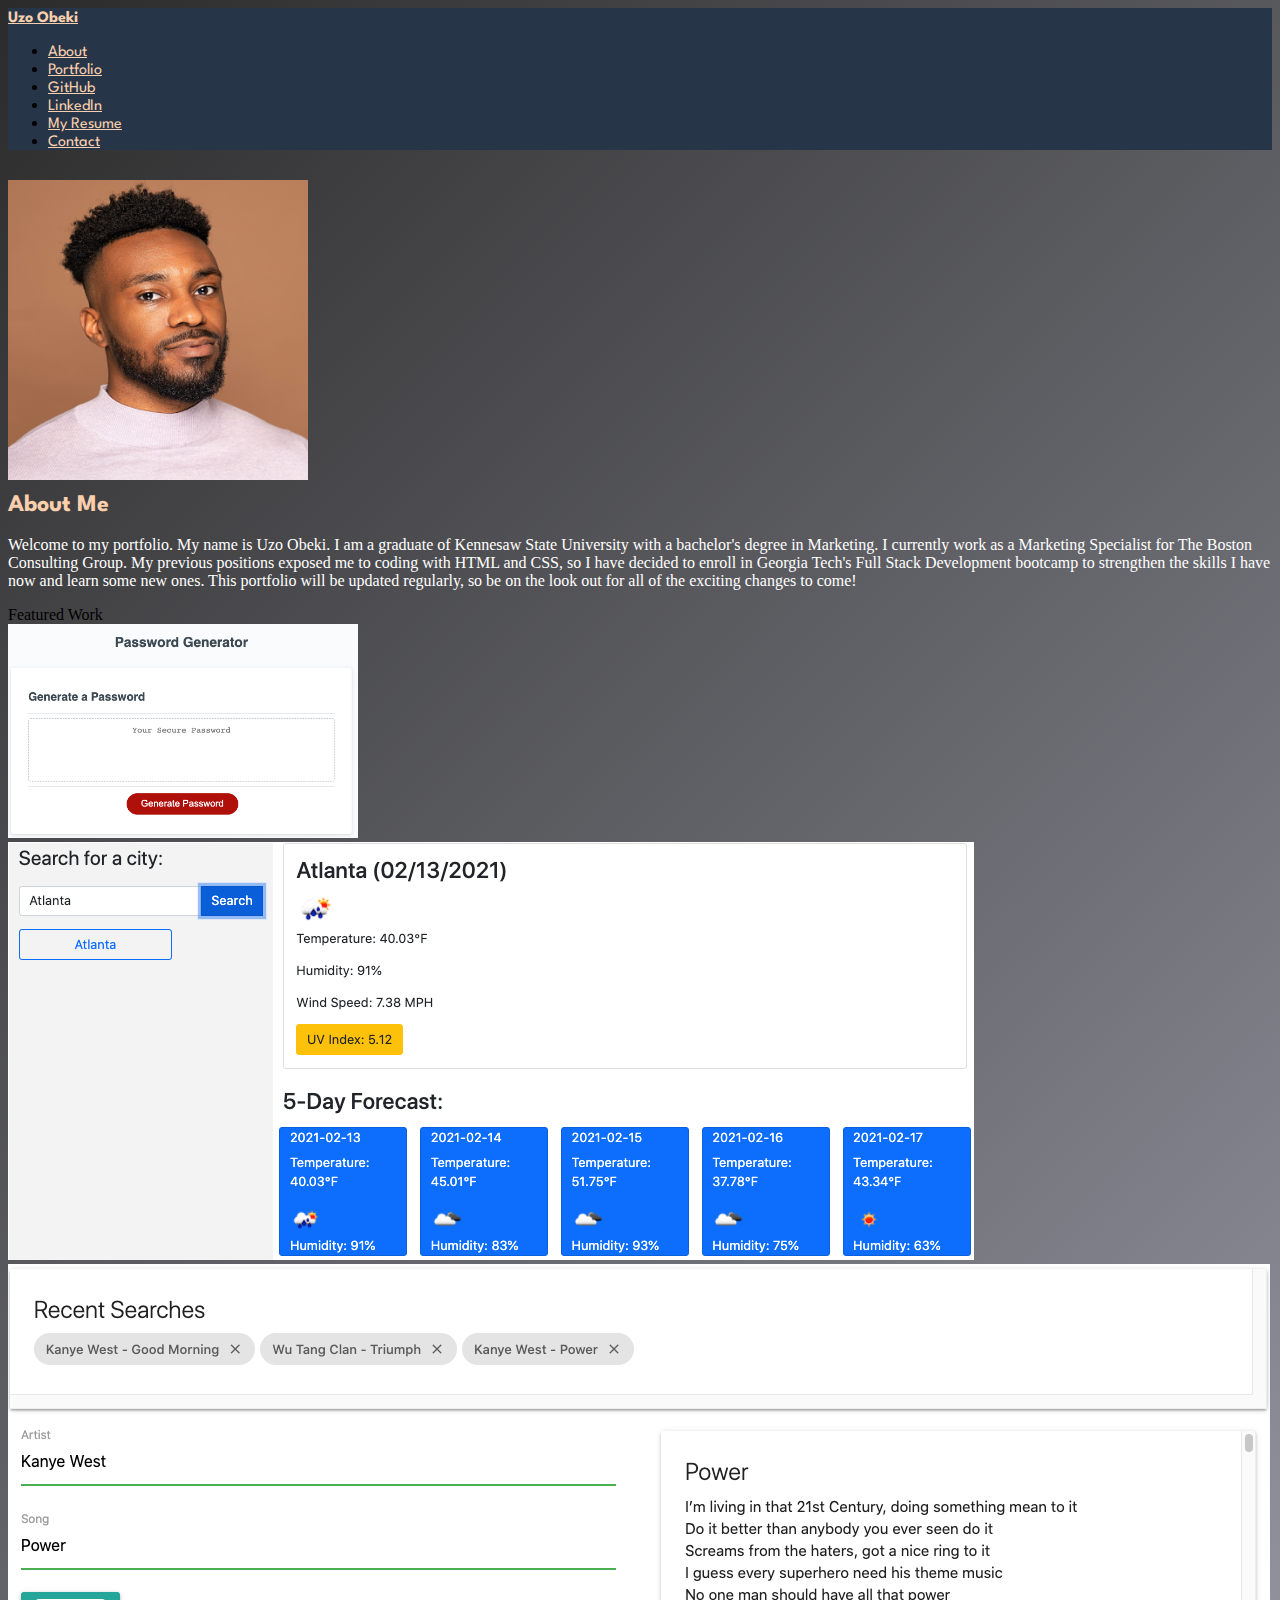
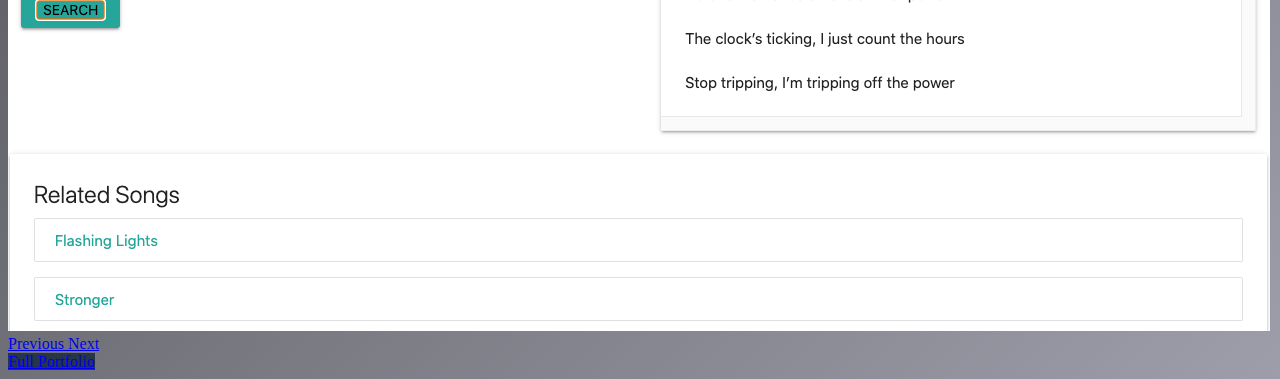
<file: index.html>
<!DOCTYPE html>
<html lang="en">
<head>
    <meta charset="UTF-8">
    <meta name="viewport" content="width=device-width, initial-scale=1.0">
    <link rel="stylesheet" href="./Assets/style.css">
    <link href="https://cdn.jsdelivr.net/npm/bootstrap@5.0.0-beta1/dist/css/bootstrap.min.css" rel="stylesheet" integrity="sha384-giJF6kkoqNQ00vy+HMDP7azOuL0xtbfIcaT9wjKHr8RbDVddVHyTfAAsrekwKmP1" crossorigin="anonymous">
    <link href="https://fonts.googleapis.com/css2?family=Spartan:wght@400;500;600;700&display=swap" rel="stylesheet">  
    <title>Uzo Obeki | Portfolio</title>
</head>
<body>

  <!-- Nav Start -->
    <nav class="navbar navbar-expand-lg navbar-custom ">
        <div class="container-fluid">
          <a class="navbar-brand" href="#">Uzo Obeki</a>
          <button class="navbar-toggler" type="button" data-bs-toggle="collapse" data-bs-target="#navbarNav" aria-controls="navbarNav" aria-expanded="false" aria-label="Toggle navigation">
            <span class="navbar-toggler-icon"></span>
          </button>
          <div class="collapse navbar-collapse" id="navbarNav">
            <ul class="navbar-nav">
              <li class="nav-item">
                <a class="nav-link active" aria-current="page" href="#about">About</a>
              </li>
              <li class="nav-item">
                <a class="nav-link" href="./Pages/portfolio.html">Portfolio</a>
              </li>
              <li class="nav-item">
                <a class="nav-link" href="https://github.com/uzobeki" target="_blank">GitHub</a>
              </li>
              <li class="nav-item">
                <a class="nav-link" href="https://www.linkedin.com/in/uobeki/" target="_blank">LinkedIn</a>
              </li>
              <li class="nav-item">
                <a class="nav-link" href="./Assets/Resume/Uzo Obeki.pdf" download="Uzo Obeki" target="_blank">My Resume</a>
              </li>
              <li class="nav-item">
                <a class="nav-link" href="./Pages/contact.html">Contact</a>
              </li>
            </ul>
          </div>
        </div>
      </nav>
      <!-- End Nav -->

      <!--Container-->
      <section class="container profile">
        <div class="row">
          <!---About Me Section-->
            <article class="col-md-6">
                <img src="./Assets/Images/Uzo.jpeg" alt="Uzo-Profile-Picture" width="300px" height="300px">
                <h2 class="about-me" id="about">About Me</h2>
                <p>Welcome to my portfolio. My name is Uzo Obeki. I am a graduate of Kennesaw State University with a bachelor's degree in  
                  Marketing. I currently work as a Marketing Specialist for The Boston Consulting Group. My previous positions exposed 
                  me to coding with HTML and CSS, so I have decided to enroll in Georgia Tech's Full Stack Development bootcamp to 
                  strengthen the skills I have now and learn some new ones. This portfolio will be updated regularly, so be on the look out 
                  for all of the exciting changes to come!</p>
                </article>
            <!-- End About Me Section -->

            <!-- Slider -->
            <article class="col-md-6">
              <div class="card">
              <div class="card-header">
                Featured Work
              </div>
              <div class="card-body">
                <div id="carouselExampleControls" class="carousel slide" data-bs-ride="carousel">
                  <div class="carousel-inner">
                    <div class="carousel-item active">
                      <a href="https://uzobeki.github.io/Access-Granted/"><img src="./Assets/Images/PG-Large.png" class="d-block w-100" alt="site-1" width="350px"></a>
                    </div>
                    <div class="carousel-item">
                      <a href="https://uzobeki.github.io/Weather-Dashboard/"><img src="./Assets/Images/WD-Large.png" class="d-block w-100" alt="site-2"></a>
                    </div>
                    <div class="carousel-item">
                      <a href="https://jpecheverryp.github.io/pass-me-the-aux/"><img src="./Assets/Images/PMTA- Large.png" class="d-block w-100" alt="site-3"></a>
                    </div>
                  </div>
                  <a class="carousel-control-prev" href="#carouselExampleControls" role="button" data-bs-slide="prev">
                    <span class="carousel-control-prev-icon" aria-hidden="true"></span>
                    <span class="visually-hidden">Previous</span>
                  </a>
                  <a class="carousel-control-next" href="#carouselExampleControls" role="button" data-bs-slide="next">
                    <span class="carousel-control-next-icon" aria-hidden="true"></span>
                    <span class="visually-hidden">Next</span>
                  </a>
                </div>
                <a href="./Pages/portfolio.html" class="btn btn-primary">Full Portfolio</a>
              </div>
              </div>
            </article>
            <!--End Slider-->
        </div>
      </section>
      <!--End Container-->
    <script src="https://cdn.jsdelivr.net/npm/bootstrap@5.0.0-beta1/dist/js/bootstrap.min.js" integrity="sha384-pQQkAEnwaBkjpqZ8RU1fF1AKtTcHJwFl3pblpTlHXybJjHpMYo79HY3hIi4NKxyj" crossorigin="anonymous"></script>
</body>
</html>
</file>
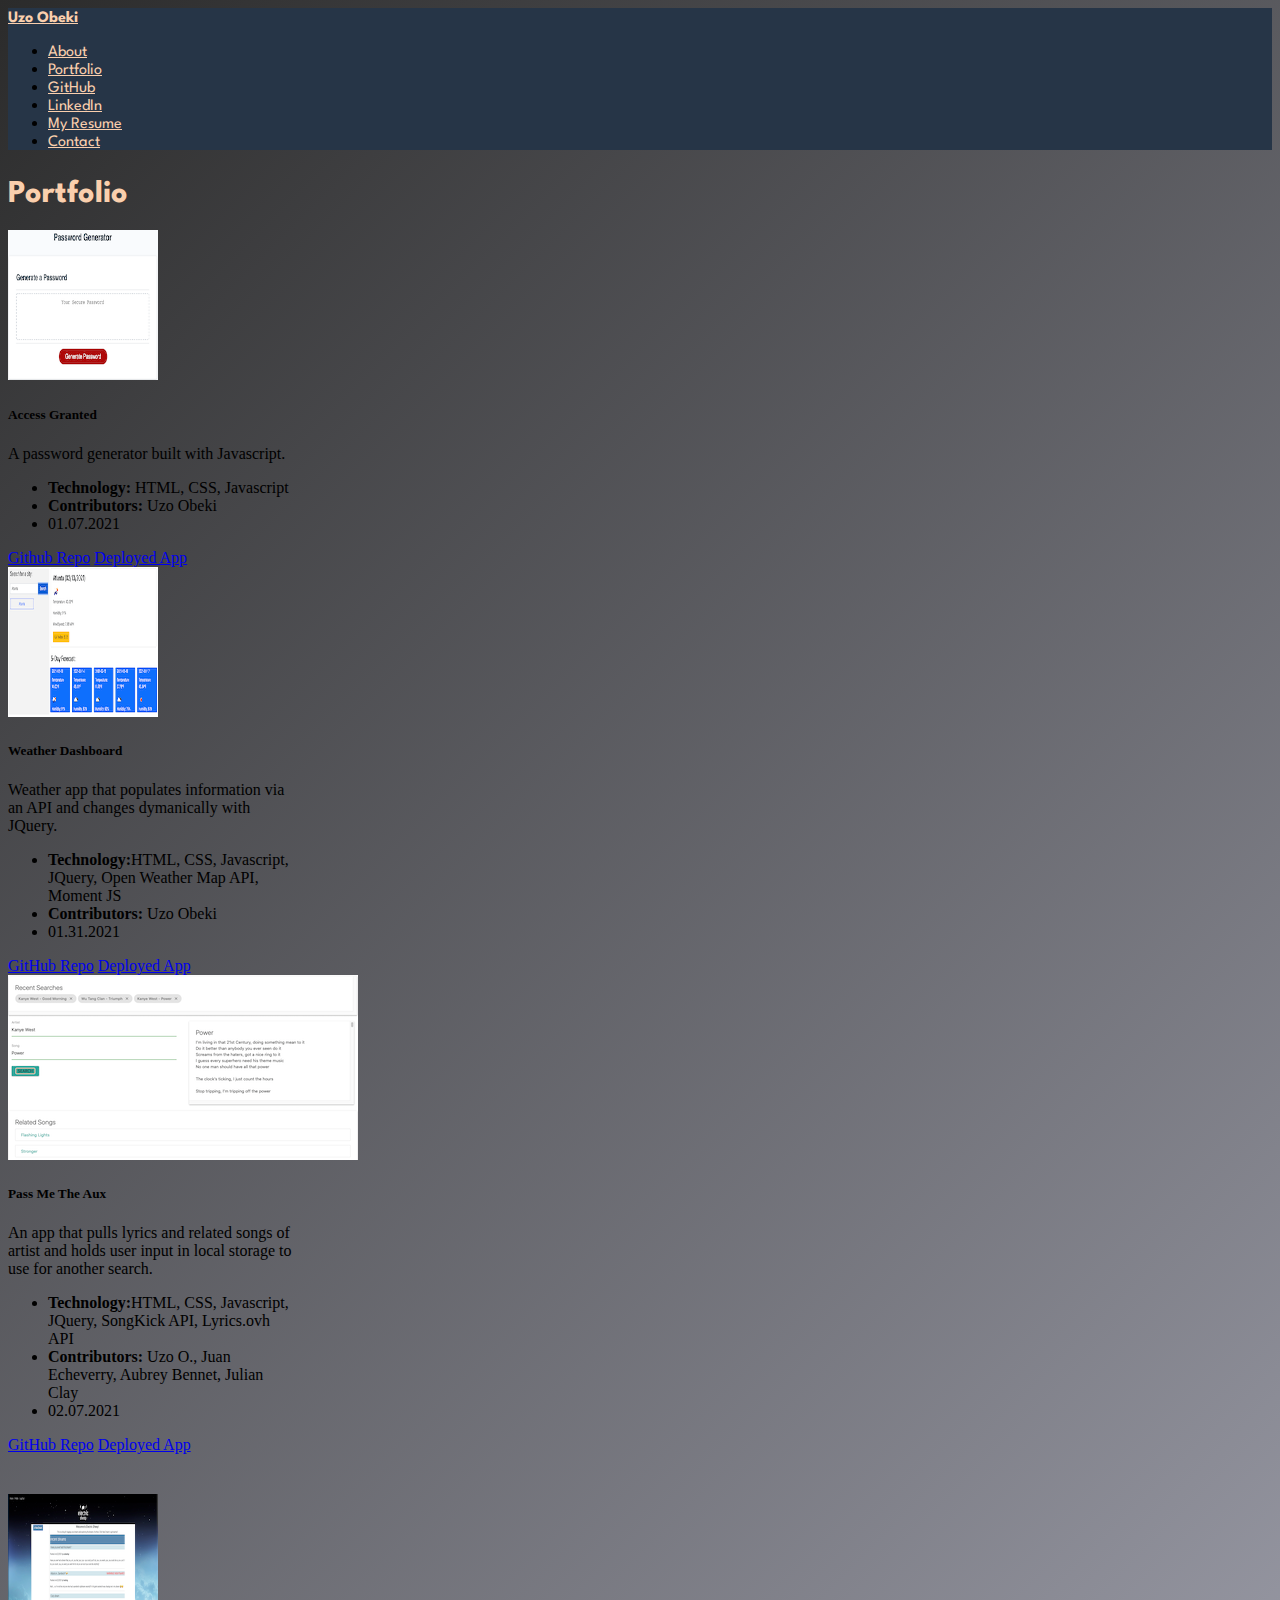
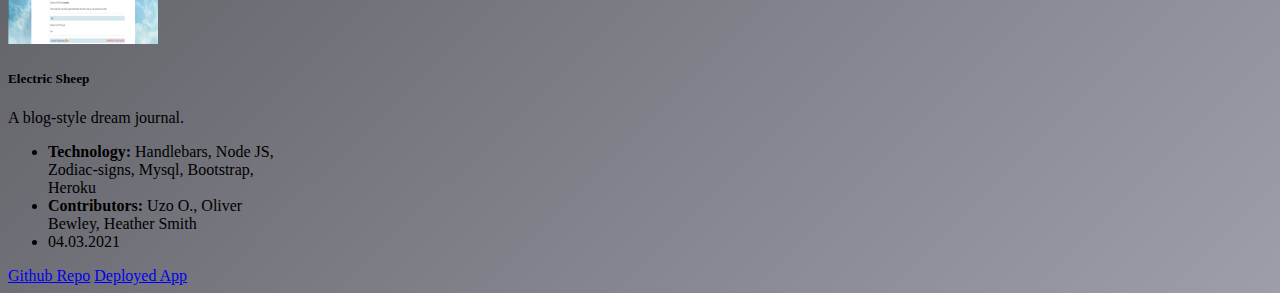
<file: Pages/portfolio.html>
<!DOCTYPE html>
<html lang="en">

<head>
  <meta charset="UTF-8">
  <meta name="viewport" content="width=device-width, initial-scale=1.0">
  <link rel="stylesheet" href="../Assets/style.css">
  <link href="https://cdn.jsdelivr.net/npm/bootstrap@5.0.0-beta1/dist/css/bootstrap.min.css" rel="stylesheet"
    integrity="sha384-giJF6kkoqNQ00vy+HMDP7azOuL0xtbfIcaT9wjKHr8RbDVddVHyTfAAsrekwKmP1" crossorigin="anonymous">
  <link href="https://fonts.googleapis.com/css2?family=Spartan:wght@400;500;600;700&display=swap" rel="stylesheet">
  <title>Uzo Obeki | Portfolio</title>
</head>

<body>

  <nav class="navbar navbar-expand-lg navbar-custom ">
    <div class="container-fluid">
      <a class="navbar-brand" href="../index.html">Uzo Obeki</a>
      <button class="navbar-toggler" type="button" data-bs-toggle="collapse" data-bs-target="#navbarNav"
        aria-controls="navbarNav" aria-expanded="false" aria-label="Toggle navigation">
        <span class="navbar-toggler-icon"></span>
      </button>
      <div class="collapse navbar-collapse" id="navbarNav">
        <ul class="navbar-nav">
          <li class="nav-item">
            <a class="nav-link active" aria-current="page" href="../index.html#about">About</a>
          </li>
          <li class="nav-item">
            <a class="nav-link" href="#">Portfolio</a>
          </li>
          <li class="nav-item">
            <a class="nav-link" href="https://github.com/uzobeki" target="_blank">GitHub</a>
          </li>
          <li class="nav-item">
            <a class="nav-link" href="https://www.linkedin.com/in/uobeki/" target="_blank">LinkedIn</a>
          </li>
          <li class="nav-item">
            <a class="nav-link" href="../Assets/Resume/Uzo Obeki.pdf" download="Uzo Obeki" target="_blank">My Resume</a>
          </li>
          <li class="nav-item">
            <a class="nav-link" href="./contact.html">Contact</a>
          </li>
        </ul>
      </div>
    </div>
  </nav>
  <!--Portfolio Body-->
  <section class="container">
    <header class="portfolio">
      <h1>Portfolio</h1>
    </header>
    <div class="row row-1">
      <div class="col-md-4">
        <div class="card" style="width: 18rem;">
          <img src="../Assets/Images/PasswordGenerator.png" class="card-img-top" alt="password-generator" height="150px"
            width="150px">
          <div class="card-body">
            <h5 class="card-title">Access Granted</h5>
            <p class="folio-text">A password generator built with Javascript.</p>
          </div>
          <ul class="list-group list-group-flush">
            <li class="list-group-item"><b>Technology:</b> HTML, CSS, Javascript</li>
            <li class="list-group-item"><b>Contributors:</b> Uzo Obeki</li>
            <li class="list-group-item">01.07.2021</li>
          </ul>
          <div class="card-body">
            <a href="https://github.com/uzobeki/Access-Granted" class="card-link">Github Repo</a>
            <a href="https://uzobeki.github.io/Access-Granted/" class="card-link">Deployed App</a>
          </div>
        </div>
      </div>
      <div class="col-md-4">
        <div class="card mt-2" style="width: 18rem;">
          <img src="../Assets/Images/Weather-Dash.png" class="card-img-top" alt="weather-dashboard" height="150px"
            width="150px">
          <div class="card-body">
            <h5 class="card-title">Weather Dashboard</h5>
            <p class="folio-text">Weather app that populates information via an API and changes dymanically with JQuery.
            </p>
          </div>
          <ul class="list-group list-group-flush">
            <li class="list-group-item"><b>Technology:</b>HTML, CSS, Javascript, JQuery, Open Weather Map API, Moment JS
            </li>
            <li class="list-group-item"><b>Contributors:</b> Uzo Obeki</li>
            <li class="list-group-item">01.31.2021</li>
          </ul>
          <div class="card-body">
            <a href="https://github.com/uzobeki/Weather-Dashboard/" class="card-link">GitHub Repo</a>
            <a href="https://uzobeki.github.io/Weather-Dashboard/" class="card-link">Deployed App</a>
          </div>
        </div>
      </div>
      <div class="col-md-4">
        <div class="card" style="width: 18rem;">
          <img src="../Assets/Images/PMTA.png" class="card-img-top" alt="placeholder">
          <div class="card-body">
            <h5 class="card-title">Pass Me The Aux</h5>
            <p class="folio-text">An app that pulls lyrics and related songs of artist and holds user input in local
              storage to use for another search.</p>
          </div>
          <ul class="list-group list-group-flush">
            <li class="list-group-item"><b>Technology:</b>HTML, CSS, Javascript, JQuery, SongKick API, Lyrics.ovh API
            </li>
            <li class="list-group-item"><b>Contributors:</b> Uzo O., Juan Echeverry, Aubrey Bennet, Julian Clay</li>
            <li class="list-group-item">02.07.2021</li>
          </ul>
          <div class="card-body">
            <a href="https://github.com/jpecheverryp/pass-me-the-aux" class="card-link">GitHub Repo</a>
            <a href="https://jpecheverryp.github.io/pass-me-the-aux/" class="card-link">Deployed App</a>
          </div>
        </div>
      </div>
    </div>
    <div class="row row-2">
      <div class="col-md-4">
        <div class="card" style="width: 18rem;">
          <img src="../Assets/Images/Electric-Sheep.png" class="card-img-top" alt="password-generator" height="150px"
            width="150px">
          <div class="card-body">
            <h5 class="card-title">Electric Sheep</h5>
            <p class="folio-text">A blog-style dream journal.</p>
          </div>
          <ul class="list-group list-group-flush">
            <li class="list-group-item"><b>Technology:</b> Handlebars, Node JS, Zodiac-signs, Mysql, Bootstrap, Heroku</li>
            <li class="list-group-item"><b>Contributors:</b> Uzo O., Oliver Bewley, Heather Smith</li>
            <li class="list-group-item">04.03.2021</li>
          </ul>
          <div class="card-body">
            <a href="https://github.com/acbewley/young-vipers-electric-sheep" class="card-link">Github Repo</a>
            <a href="http://banana-crumble-13553.herokuapp.com/" class="card-link">Deployed App</a>
          </div>
        </div>
      </div>
    </div>
  </section>
  <!--End Portfolio Body-->


  <script src="https://cdn.jsdelivr.net/npm/bootstrap@5.0.0-beta1/dist/js/bootstrap.min.js"
    integrity="sha384-pQQkAEnwaBkjpqZ8RU1fF1AKtTcHJwFl3pblpTlHXybJjHpMYo79HY3hIi4NKxyj"
    crossorigin="anonymous"></script>
</body>

</html>
</file>
<file: Assets/style.css>
/* Gradient background for the body */
body {
    background-color: #2b2b2b;
    background-image: linear-gradient(135deg, #2b2b2b 0%, #9d9eaa 100%);
}
/* Coloring for p tags */
p {
    color: #ffffff;
}
/* Coloring for card text */
.folio-text {
    color: #000000;
}
/* Coloring for heading on Portfolio and Contact pages */
h1 {
    font-family: 'Spartan', sans-serif;
    color: #facfad;
}
/* Nav Background color */
.navbar-custom {
    background-color: #263547;
}
/* Color, font and weight for branding on navbar  */
.navbar-custom .navbar-brand {
    color: #facfad;
    font-family: 'Spartan', sans-serif;
    font-weight: bold;
}
/* Color and font of nav links */
.navbar-custom .nav-link {
    color: #facfad;
    font-family: 'Spartan', sans-serif;
}
/* Margin for profile, portfolio and contact form  */
.profile, .contact-form, .portfolio {
    margin-top: 30px;
}
/* Color and margin for 'About Me' header */
.about-me {
    color: #facfad;
    font-family: 'Spartan', sans-serif;
    margin-top: 10px;
}
.contact-info {
    color: #ffffff;
    list-style: none;
    font-family: 'Spartan', sans-serif;
}
/* Social Media links */
.social {
    color: #ffffff;
    margin-left: 10px;
    padding-left: 15px;
}
/* Color for buttons */
.btn, button {
    margin-top: 5px;
    background-color: #263547 !important;
    border: #263547 !important;
}
/* When hovering over button, the color changes to #facfad */
.btn-primary:hover {
    background-color: #facfad !important;
    border: #facfad;
}
/* Padding for portfolio cards */
.row-1 {
    padding-bottom: 30px;
    margin-bottom: 10px;
}
/* Arrows of Slider */
.carousel-control-next-icon, .carousel-control-prev-icon {
    background-image: url("data:image/svg+xml;charset=utf8,%3Csvg xmlns='http://www.w3.org/2000/svg' fill='black' viewBox='0 0 8 8'%3E%3Cpath d='M2.75 0l-1.5 1.5 2.5 2.5-2.5 2.5 1.5 1.5 4-4-4-4z'/%3E%3C/svg%3E");
}

/* Media Queries */
@media screen and (max-width: 992px) {
    
}

@media screen and (max-width: 768px) {
    .contact-card {
        width: 18rem;
    }
    body {
        background-color: #f8f8f8;
      }
}

@media screen and (min-width: 400px) {
    .contact-card {
        width: 10rem;
    }
    body {
      background-color: #f8f8f8;
    }
  }
</file>
